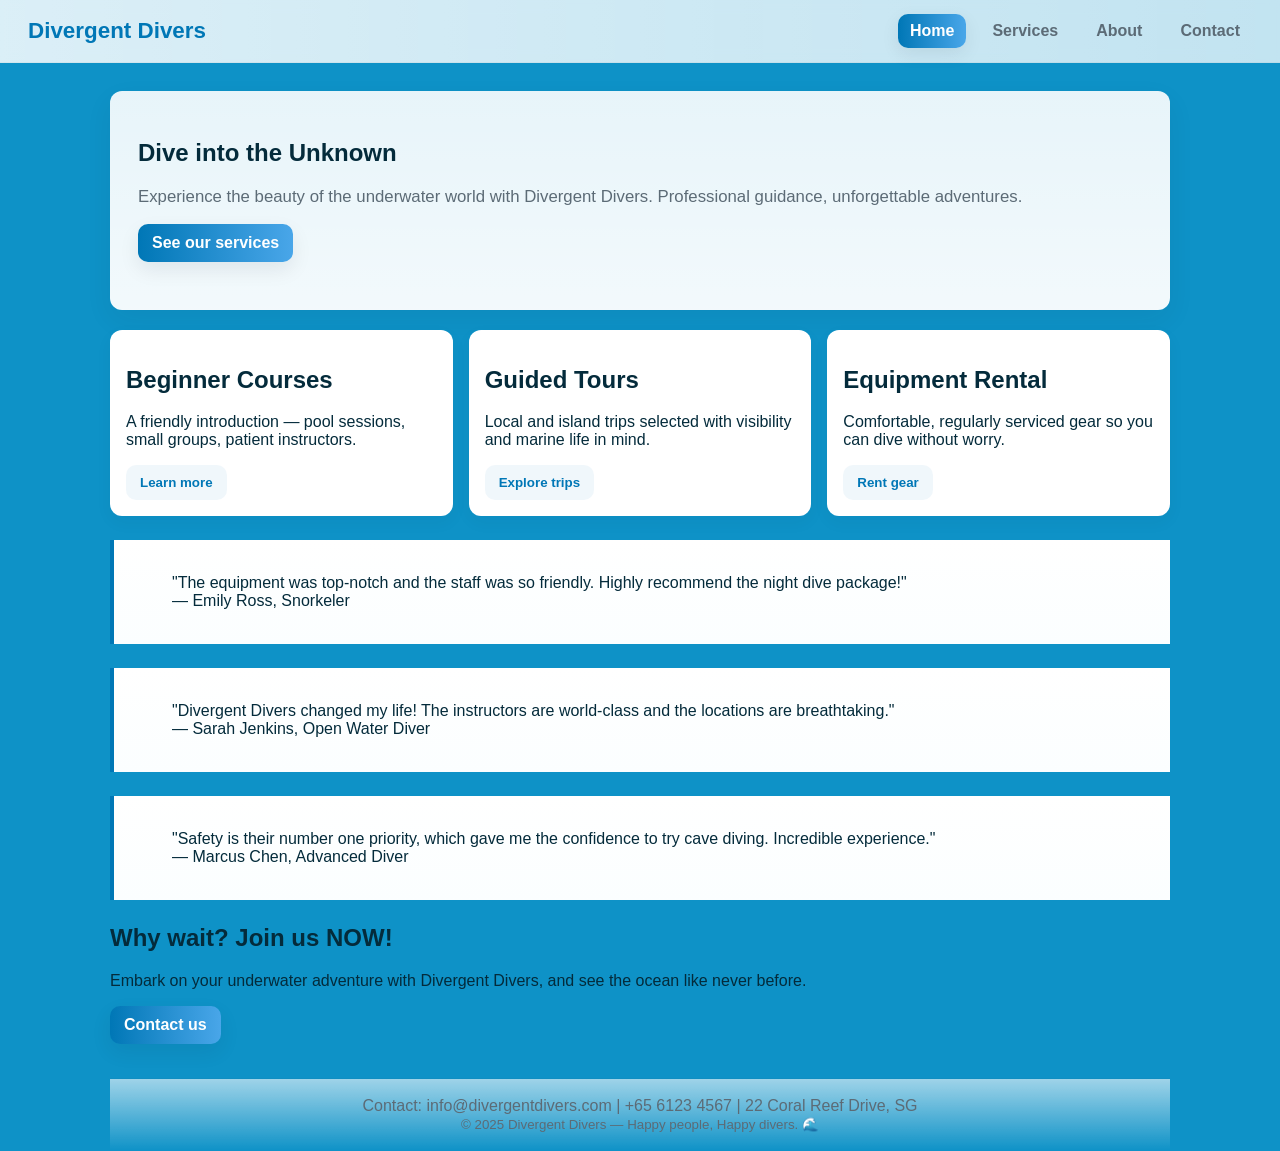
<file: index.html>
<!doctype html>
<html lang="en">
<head>
  <meta charset="utf-8" />
  <meta name="viewport" content="width=device-width,initial-scale=1" />
  <title>Divergent Divers — Home</title>
  <link rel="stylesheet" href="styles.css">
  <meta name="description" content="Divergent Divers — friendly dive courses, guided tours, equipment rental." />
</head>
<body>
  <header class="site-header" role="banner">
    <div class="brand">Divergent Divers</div>

    <button id="mobile-nav-toggle" class="mobile-toggle" aria-expanded="false" aria-controls="main-nav" aria-label="Toggle menu">☰</button>

    <nav id="main-nav" class="nav" role="navigation" aria-label="Main navigation">
      <a class="nav-link" href="index.html">Home</a>
      <a class="nav-link" href="services.html">Services</a>
      <a class="nav-link" href="about.html">About</a>
      <a class="nav-link" href="contact.html">Contact</a>
    </nav>
  </header>

  <!-- subtle top progress for scrolling -->
  <div id="scroll-progress" aria-hidden="true"></div>

  <main class="main" id="main">
    <section class="hero reveal" data-reveal>
      <h1>Dive into the Unknown</h1>
      <p class="lead">Experience the beauty of the underwater world with Divergent Divers. Professional guidance, unforgettable adventures.
      <p><a class="btn primary ripple" href="services.html">See our services</a></p>
    </section>

    <section class="features container">
      <article class="card reveal" data-reveal>
        <h2>Beginner Courses</h2>
        <p>A friendly introduction — pool sessions, small groups, patient instructors.</p>
        <button class="btn subtle ripple">Learn more</button>
      </article>

      <article class="card reveal" data-reveal>
        <h2>Guided Tours</h2>
        <p>Local and island trips selected with visibility and marine life in mind.</p>
        <button class="btn subtle ripple">Explore trips</button>
      </article>

      <article class="card reveal" data-reveal>
        <h2>Equipment Rental</h2>
        <p>Comfortable, regularly serviced gear so you can dive without worry.</p>
        <button class="btn subtle ripple">Rent gear</button>
      </article>
    </section>

    <section class="testimonial reveal" data-reveal>
      <blockquote>
        "The equipment was top-notch and the staff was so friendly. Highly recommend the night dive package!"
        <footer>— Emily Ross, Snorkeler</footer>
      </blockquote>
    </section>

    <section class = "testimonial reveal" data-reveal>
      <blockquote>
        "Divergent Divers changed my life! The instructors are world-class and the locations are breathtaking."
        <footer>— Sarah Jenkins, Open Water Diver</footer>
      </blockquote>
    </section>

    <section class = "testimonial reveal" data-reveal>
      <blockquote>
        "Safety is their number one priority, which gave me the confidence to try cave diving. Incredible experience."
        <footer>— Marcus Chen, Advanced Diver</footer>
      </blockquote>
    </section>

    <section class = "cta reveal" data-reveal>
        <h2>Why wait? Join us NOW!</h2>
        <p>Embark on your underwater adventure with Divergent Divers, and see the ocean like never before.</p>
        <a class="btn primary ripple" href="contact.html">Contact us</a>
    </section>
  

  <footer class="site-footer" role="contentinfo">
    <div>Contact: info@divergentdivers.com | +65 6123 4567 | 22 Coral Reef Drive, SG</div>
    <small>© 2025 Divergent Divers — Happy people, Happy divers. 🌊</small>
  </footer>

  <script src="scripts.js"></script>
</body>
</html>
</file>
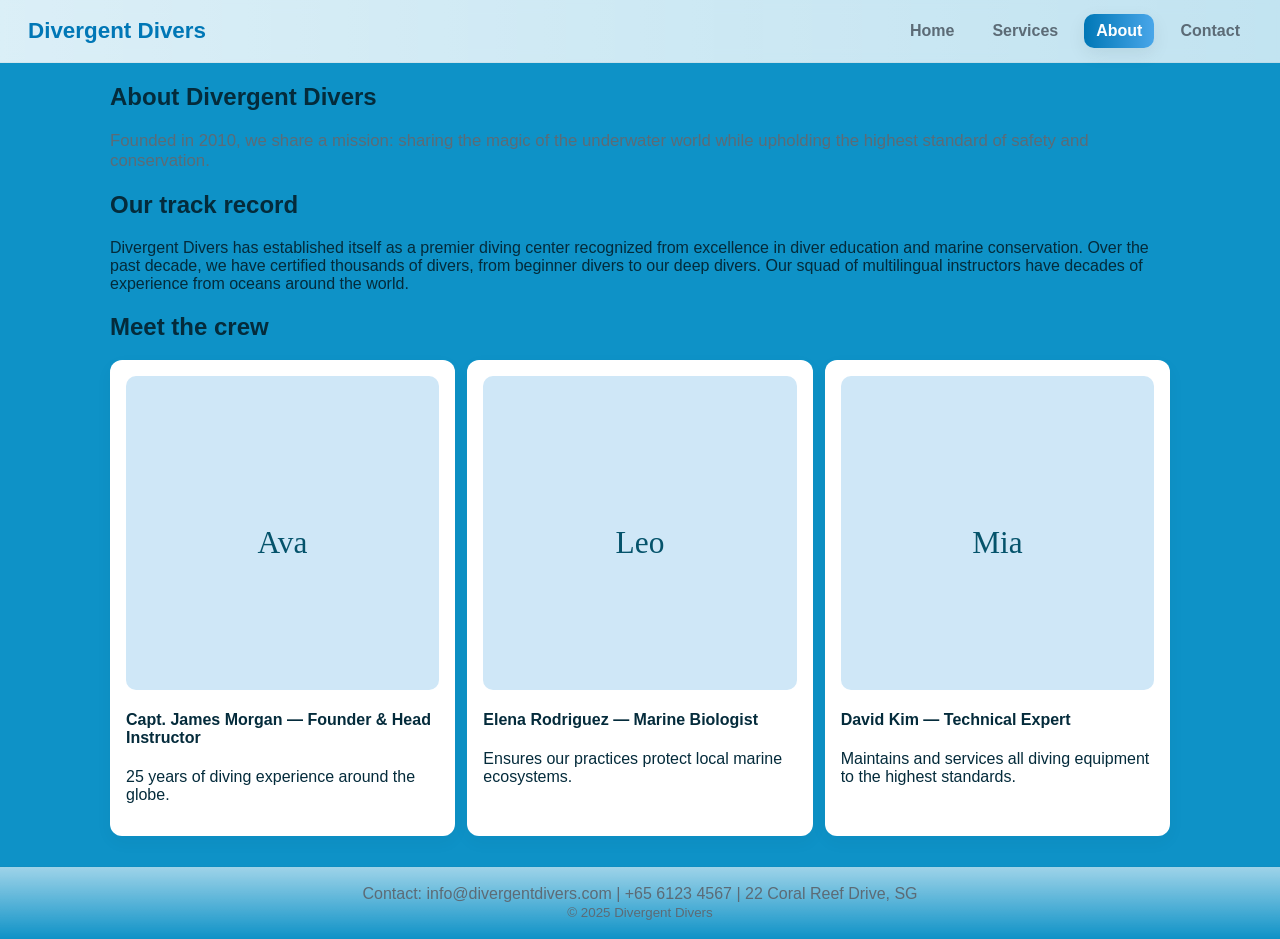
<file: about.html>
<!doctype html>
<html lang="en">
<head>
  <meta charset="utf-8" />
  <meta name="viewport" content="width=device-width,initial-scale=1" />
  <title>About Divergent Divers</title>
  <link rel="stylesheet" href="styles.css">
</head>
<body>
  <header class="site-header" role="banner">
    <div class="brand">Divergent Divers</div>
    <button id="mobile-nav-toggle-3" class="mobile-toggle" aria-expanded="false" aria-controls="main-nav" aria-label="Toggle menu">☰</button>
    <nav id="main-nav" class="nav" role="navigation" aria-label="Main navigation">
      <a class="nav-link" href="index.html">Home</a>
      <a class="nav-link" href="services.html">Services</a>
      <a class="nav-link active" href="about.html">About</a>
      <a class="nav-link" href="contact.html">Contact</a>
    </nav>
  </header>

  <div id="scroll-progress" aria-hidden="true"></div>

  <main class="main container">
    <section class="reveal" data-reveal>
      <h1>About Divergent Divers</h1>
      <p class="lead">Founded in 2010, we share a mission: sharing the magic of the underwater world while upholding the highest standard of safety and conservation.

      <h2>Our track record</h2>
      <p>Divergent Divers has established itself as a premier diving center recognized from excellence in diver education and marine conservation.
        Over the past decade, we have certified thousands of divers, from beginner divers to our deep divers. Our squad of multilingual instructors have decades of experience from oceans around the world.

      <h2>Meet the crew</h2>
      <div class="team-grid">
        <div class="profile card reveal" data-reveal>
          <img src="data:image/svg+xml;utf8,<svg xmlns='http://www.w3.org/2000/svg' width='160' height='160'><rect fill='%23cfe7f7' width='100%' height='100%'/><text y='54%' x='50%' dominant-baseline='middle' text-anchor='middle' font-size='16' fill='%2305536b'>Ava</text></svg>" alt="" aria-hidden="true">
          <h4>Capt. James Morgan — Founder & Head Instructor</h4>
          <p>25 years of diving experience around the globe.</p>
        </div>

        <div class="profile card reveal" data-reveal>
          <img src="data:image/svg+xml;utf8,<svg xmlns='http://www.w3.org/2000/svg' width='160' height='160'><rect fill='%23cfe7f7' width='100%' height='100%'/><text y='54%' x='50%' dominant-baseline='middle' text-anchor='middle' font-size='16' fill='%2305536b'>Leo</text></svg>" alt="" aria-hidden="true">
          <h4>Elena Rodriguez — Marine Biologist</h4>
          <p>Ensures our practices protect local marine ecosystems.</p>
        </div>

        <div class="profile card reveal" data-reveal>
          <img src="data:image/svg+xml;utf8,<svg xmlns='http://www.w3.org/2000/svg' width='160' height='160'><rect fill='%23cfe7f7' width='100%' height='100%'/><text y='54%' x='50%' dominant-baseline='middle' text-anchor='middle' font-size='16' fill='%2305536b'>Mia</text></svg>" alt="" aria-hidden="true">
          <h4>David Kim — Technical Expert</h4>
            <p>Maintains and services all diving equipment to the highest standards.</p>
      </div>
    </section>
  </main>

  <footer class="site-footer">
    <div>Contact: info@divergentdivers.com | +65 6123 4567 | 22 Coral Reef Drive, SG</div>
    <small>© 2025 Divergent Divers</small>
  </footer>

  <script src="scripts.js"></script>
</body>
</html>
</file>
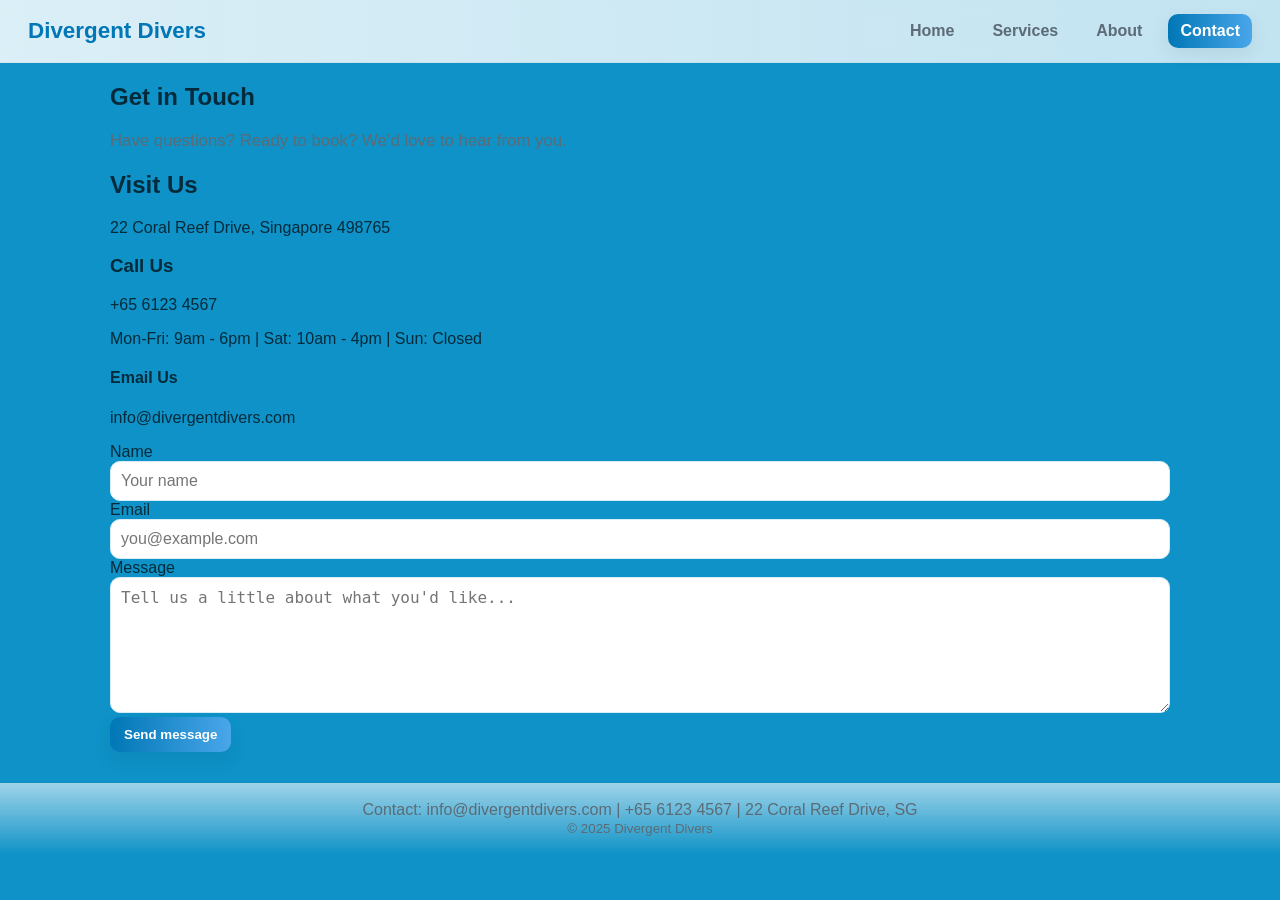
<file: contact.html>
<!doctype html>
<html lang="en">
<head>
  <meta charset="utf-8" />
  <meta name="viewport" content="width=device-width,initial-scale=1" />
  <title>Get in Touch</title>
  <link rel="stylesheet" href="styles.css">
</head>
<body>
  <header class="site-header" role="banner">
    <div class="brand">Divergent Divers</div>
    <button id="mobile-nav-toggle-4" class="mobile-toggle" aria-expanded="false" aria-controls="main-nav" aria-label="Toggle menu">☰</button>
    <nav id="main-nav" class="nav" role="navigation" aria-label="Main navigation">
      <a class="nav-link" href="index.html">Home</a>
      <a class="nav-link" href="services.html">Services</a>
      <a class="nav-link" href="about.html">About</a>
      <a class="nav-link active" href="contact.html">Contact</a>
    </nav>
  </header>

  <div id="scroll-progress" aria-hidden="true"></div>

  <main class="main container">
    <section class="reveal" data-reveal>
      <h1>Get in Touch</h1>
      <p class="lead">Have questions? Ready to book? We’d love to hear from you.</p>

      <h2>Visit Us</h2>
        <p>22 Coral Reef Drive, Singapore 498765</p>

    <h3>Call Us</h3>
        <p>+65 6123 4567</p>
        <p>Mon-Fri: 9am - 6pm | Sat: 10am - 4pm | Sun: Closed</p>

    <h4>Email Us</h4>
        <p>info@divergentdivers.com</p>
      <form id="contactForm" class="contact-form" novalidate>
        <label>
          Name
          <input name="name" type="text" required placeholder="Your name">
        </label>

        <label>
          Email
          <input name="email" type="email" required placeholder="you@example.com">
        </label>

        <label>
          Message
          <textarea name="message" rows="6" required placeholder="Tell us a little about what you'd like..."></textarea>
        </label>

        <div class="form-actions">
          <button type="submit" class="btn primary ripple">Send message</button>
          <div id="formFeedback" class="form-feedback" role="status" aria-live="polite"></div>
        </div>
      </form>
    </section>
  </main>

  <footer class="site-footer">
    <div>Contact: info@divergentdivers.com | +65 6123 4567 | 22 Coral Reef Drive, SG</div>
    <small>© 2025 Divergent Divers</small>
  </footer>

  <script src="scripts.js"></script>
</body>
</html>
</file>
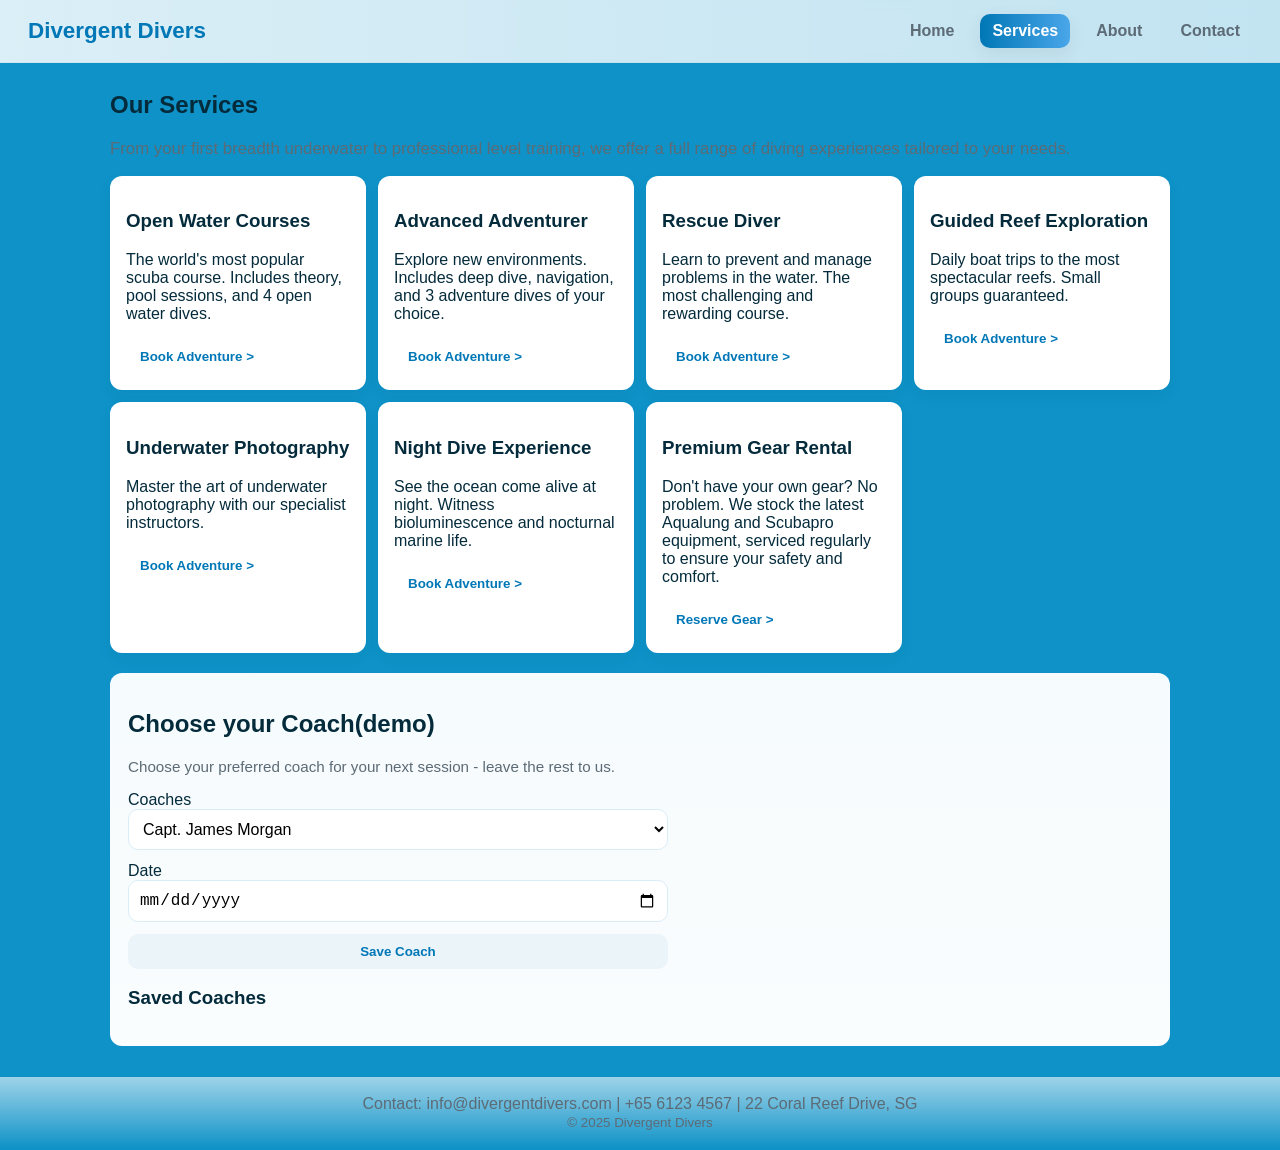
<file: services.html>
<!doctype html>
<html lang="en">
<head>
  <meta charset="utf-8" />
  <meta name="viewport" content="width=device-width,initial-scale=1" />
  <title>Our Services </title>
  <link rel="stylesheet" href="styles.css">
  <meta name="description" content="Divergent Divers services and dive planner." />
</head>
<body>
  <header class="site-header" role="banner">
    <div class="brand">Divergent Divers</div>
    <button id="mobile-nav-toggle-2" class="mobile-toggle" aria-expanded="false" aria-controls="main-nav" aria-label="Toggle menu">☰</button>
    <nav id="main-nav" class="nav" role="navigation" aria-label="Main navigation">
      <a class="nav-link" href="index.html">Home</a>
      <a class="nav-link active" href="services.html">Services</a>
      <a class="nav-link" href="about.html">About</a>
      <a class="nav-link" href="contact.html">Contact</a>
    </nav>
  </header>

  <div id="scroll-progress" aria-hidden="true"></div>

  <main class="main">
    <section class="content container reveal" data-reveal>
      <h1>Our Services</h1>
      <p class="lead">From your first breadth underwater to professional level training, we offer a full range of diving experiences tailored to your needs.</p>

      <div class="service-grid">
        <div class="service card reveal" data-reveal>
          <h3>Open Water Courses</h3>
          <p>The world's most popular scuba course. Includes theory, pool sessions, and 4 open water dives.</p>
          <button class="btn ripple">Book Adventure ></button>
        </div>

        <div class="service card reveal" data-reveal>
          <h3>Advanced Adventurer</h3>
          <p>Explore new environments. Includes deep dive, navigation, and 3 adventure dives of your choice.</p>
          <button class="btn ripple">Book Adventure ></button>
        </div>

        <div class="service card reveal" data-reveal>
          <h3>Rescue Diver </h3>
          <p>Learn to prevent and manage problems in the water. The most challenging and rewarding course.</p>
          <button class="btn ripple">Book Adventure ></button>
        </div>

        <div class="service card reveal" data-reveal>
          <h3>Guided Reef Exploration</h3>
          <p>Daily boat trips to the most spectacular reefs. Small groups guaranteed.</p>
          <button class="btn ripple">Book Adventure ></button>
        </div>

        <div class="service card reveal" data-reveal>
          <h3>Underwater Photography</h3>
          <p>Master the art of underwater photography with our specialist instructors.</p>
          <button class="btn ripple">Book Adventure ></button>
        </div>

        <div class="service card reveal" data-reveal>
          <h3>Night Dive Experience</h3>
          <p>See the ocean come alive at night. Witness bioluminescence and nocturnal marine life.</p>
          <button class="btn ripple">Book Adventure ></button>
        </div>

        <div class="service card reveal" data-reveal>
          <h3>Premium Gear Rental</h3>
          <p>Don't have your own gear? No problem. We stock the latest Aqualung and Scubapro equipment, serviced regularly to ensure your safety and comfort.</p>  
            <button class="btn ripple">Reserve Gear ></button>
        </div>
      </div>
    </section>

    <!-- ADVANCED FEATURE: Dive Planner -->
    <section class="planner container reveal" data-reveal>
      <h2>Choose your Coach(demo)</h2>
      <p class="muted">Choose your preferred coach for your next session - leave the rest to us.</p>

      <form id="divePlanner" class="planner-form" aria-label="Dive planner">
        <label>
          Coaches
          <select name="coach">
            <option value="beginner">Capt. James Morgan</option>
            <option value="intermediate">Elena Rodriguez</option>
            <option value="advanced">David Kim</option>
          </select>
        </label>

        <label>
          Date
          <input type="date" name="date" />
        </label>

          <button type="button" id="savePlan" class="btn subtle ripple">Save Coach</button>
        </div>
      </form>

  
      <h3>Saved Coaches</h3>
      <ul id="savedCoaches" class="saved-coaches"></ul>
    </section>
  </main>

  <footer class="site-footer">
    <div>Contact: info@divergentdivers.com | +65 6123 4567 | 22 Coral Reef Drive, SG</div>
    <small>© 2025 Divergent Divers</small>
  </footer>

  <script src="scripts.js"></script>
</body>
</html>
</file>
<file: styles.css>
/* -------------------------
   Divergent Divers — styles
   Human-friendly, accessible, microinteractions included
   Cross-browser safe with sensible fallbacks
   ------------------------- */
:root{
  --accent:#0077b6;
  --accent-2:#49a6e9;
  --muted:#5c6b76;
  --bg:rgb(14, 146, 199);
  --card:#ffffff;
  --radius:12px;
  --glass: rgba(255,255,255,0.6);
  --max-width:1100px;
}

/* Basic resets */
*{box-sizing:border-box}
html,body{height:100%}
body{
  margin:0;
  font-family: "Segoe UI", Roboto, Helvetica, Arial, sans-serif;
  background:var(--bg);
  color:#042b3b;
  -webkit-font-smoothing:antialiased;
  -moz-osx-font-smoothing:grayscale;
  padding-bottom:40px;
  -webkit-tap-highlight-color: transparent;
}

/* Header / nav */
.site-header{
  display:flex;
  align-items:center;
  justify-content:space-between;
  gap:18px;
  padding:14px 28px;
  background:linear-gradient(90deg, rgba(255,255,255,0.85), rgba(255,255,255,0.75));
  backdrop-filter: blur(6px);
  border-bottom:1px solid rgba(6,30,40,0.04);
  position:sticky;
  top:0;
  z-index:50;
}

.brand{
  font-weight:700;
  color:var(--accent);
  font-size:1.4rem;
}

/* nav */
.nav{display:flex;gap:14px;align-items:center}
.nav-link{
  padding:8px 12px;
  border-radius:10px;
  text-decoration:none;
  color:var(--muted);
  font-weight:600;
  transition:transform .18s ease, background .18s ease, color .18s ease;
}

/* hover microinteraction: lift slightly and tint */
.nav-link:hover{
  transform: translateY(-3px);
  background: rgba(7,119,182,0.06);
  color: var(--accent);
}

/* active page highlight */
.nav-link.active{
  background:linear-gradient(90deg,var(--accent),var(--accent-2));
  color:white;
  box-shadow: 0 6px 18px rgba(6,30,40,0.08);
}

/* mobile toggle */
.mobile-toggle{
  display:none;
  background:none;border:none;font-size:20px;
}

/* scroll progress indicator (thin bar at top of each page) */
#scroll-progress{
  position:fixed;left:0;top:0;height:3px;background:linear-gradient(90deg,var(--accent),var(--accent-2));
  width:0;z-index:60;transition:width .12s linear;
}

/* main */
.main{max-width:var(--max-width);margin:28px auto;padding:0 20px}

/* hero */
.hero{
  background:linear-gradient(180deg, rgba(255,255,255,0.9), rgba(255,255,255,0.95));
  border-radius:var(--radius);
  padding:28px;
  box-shadow:0 10px 28px rgba(6,30,40,0.06);
  margin-bottom:20px;
}

.lead{color:var(--muted);font-size:1.05rem}

/* cards & grid */
.container{margin-top:12px}
.features{display:grid;grid-template-columns:repeat(auto-fit,minmax(240px,1fr));gap:16px}
.card{background:var(--card);padding:16px;border-radius:12px;box-shadow:0 6px 18px rgba(6,30,40,0.04);transition:transform .22s cubic-bezier(.2,.9,.3,1), box-shadow .22s;}
.card:hover{transform: translateY(-6px); box-shadow:0 20px 40px rgba(6,30,40,0.08)}

/* subtle button system */
.btn{display:inline-block;padding:10px 14px;border-radius:10px;border:none;background:transparent;cursor:pointer;font-weight:700;color:var(--accent);text-decoration:none;}
.btn.primary, .btn.primary.ripple{background:linear-gradient(90deg,var(--accent),var(--accent-2));color:white;box-shadow:0 8px 20px rgba(6,30,40,0.08)}
.btn.subtle{background:rgba(7,119,182,0.06);color:var(--accent)}
.btn:hover{transform:translateY(-3px) scale(1.01);}

/* input styles */
input,textarea,select{
  width:100%;padding:10px;border-radius:10px;border:1px solid #d9edf9;background:white;font-size:1rem;
  transition:box-shadow .12s ease,border-color .12s ease;
}
input:focus,textarea:focus,select:focus{outline:none;box-shadow:0 6px 18px rgba(7,119,182,0.08);border-color:var(--accent)}

/* planner layout */
.service-grid{display:grid;grid-template-columns:repeat(auto-fit,minmax(220px,1fr));gap:12px}
.planner{margin-top:20px;background:linear-gradient(180deg, rgba(255,255,255,0.96), rgba(255,255,255,0.98));padding:18px;border-radius:12px}
.planner-form{display:grid;gap:12px;max-width:540px}
.planner-actions{display:flex;gap:10px}

/* planner result */
.planner-result{margin-top:12px;padding:12px;border-radius:10px;background:linear-gradient(90deg,#f8feff,#f2fbff);border:1px solid #e2f5ff}
.saved-plans{margin-top:10px;padding-left:18px}

/* team grid */
.team-grid{display:grid;grid-template-columns:repeat(auto-fit,minmax(200px,1fr));gap:12px}
.profile img{width:100%;height:auto;border-radius:10px;display:block;margin-bottom:8px}

/* testimonial */
.testimonial{margin:24px 0;padding:18px;border-left:4px solid var(--accent);background:linear-gradient(180deg,#fff,#fbfeff);}

/* reveal anim (for scroll) */
.reveal{opacity:0;transform:translateY(10px);transition:opacity .6s ease, transform .6s cubic-bezier(.2,.9,.3,1)}
.revealed{opacity:1;transform:none}

/* small helpers */
.muted{color:var(--muted);font-size:.95rem}
.container small{color:var(--muted)}

/* footer */
.site-footer{padding:18px 28px;text-align:center;color:var(--muted);border-top:1px solid rgba(6,30,40,0.03);background:linear-gradient(180deg,rgba(255,255,255,0.6),transparent);position:relative;margin-top:30px}

/* ripple effect placeholder */
.ripple{position:relative;overflow:hidden}

/* ripple pseudo-element (created dynamically by JS) */
.ripple .ripple-ink{position:absolute;border-radius:50%;transform:scale(0);opacity:.7;pointer-events:none;animation:ripple .6s linear}
@keyframes ripple{to{transform:scale(4);opacity:0}}

/* responsive */
@media (max-width:700px){
  .nav{display:none} /* mobile nav replaced by hamburger controlled in JS */
  .mobile-toggle{display:block}
  .main{padding:0 14px}
}

/* reduced motion */
@media (prefers-reduced-motion: reduce){
  .reveal, .card, .nav-link, .btn { transition:none !important; animation:none !important; }
}
</file>
